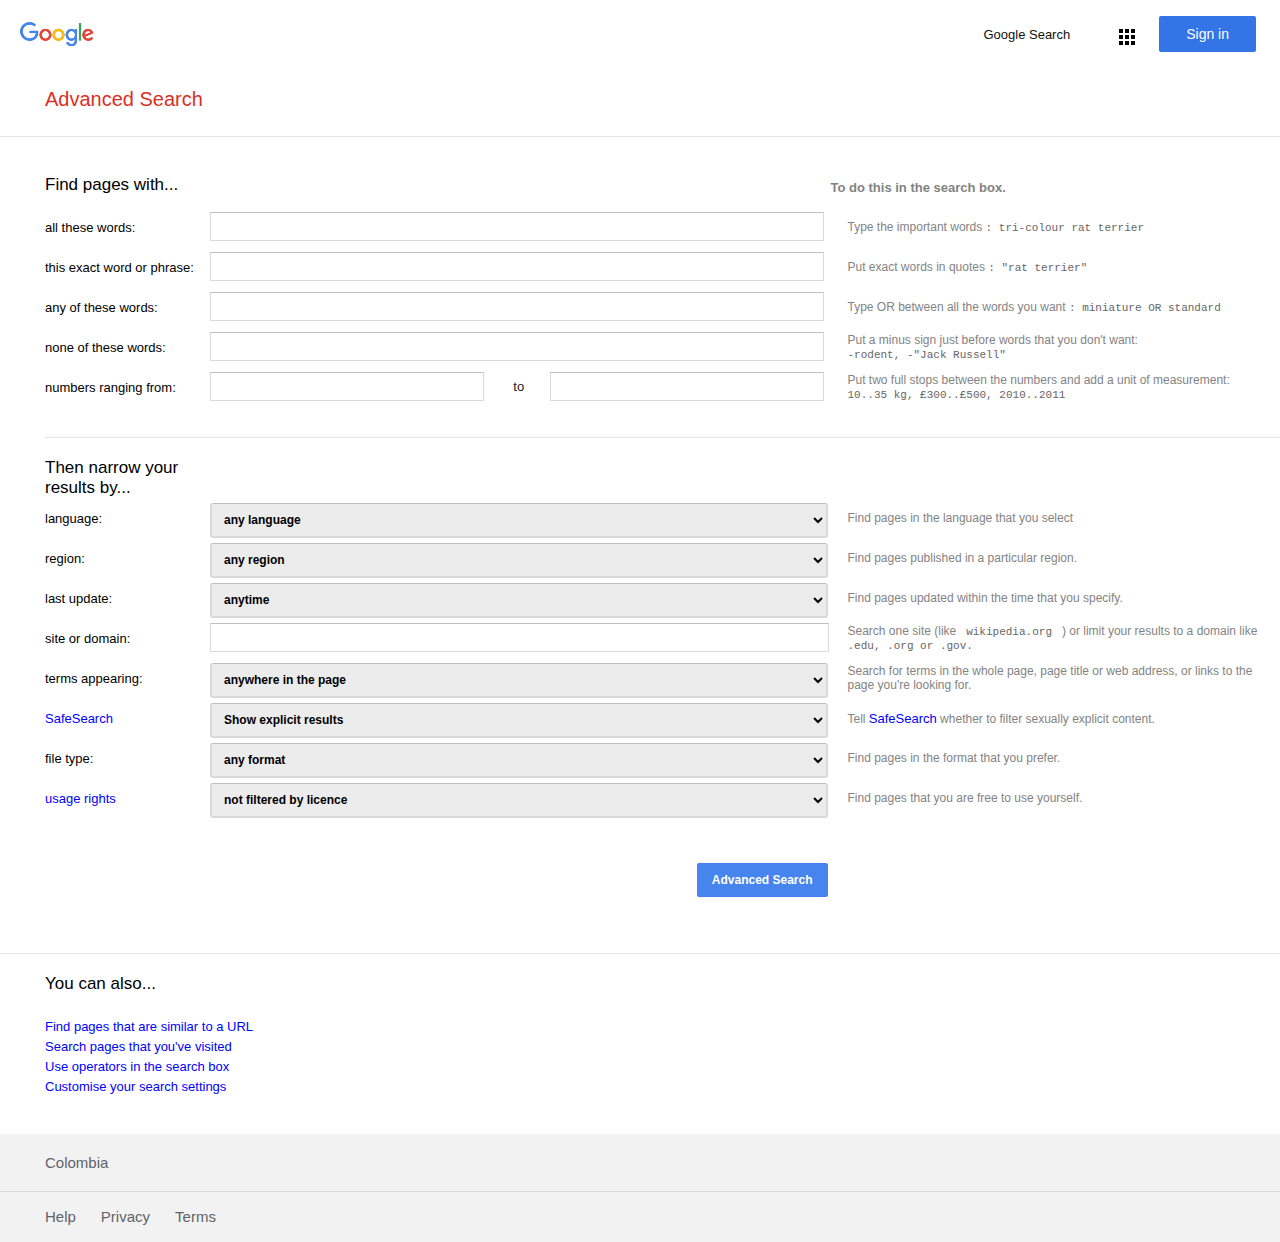
<file: advanced_search.html>
<!DOCTYPE html>
<html lang="en">
  <head>
    <meta charset="UTF-8">
    <title>Advanced Search</title>
    <link rel="stylesheet" href="advanced_search.css" type="text/css"/>
  </head>
  <body>

    <!-- Top right navigation bar -->
    <header>
        <a href="https://www.google.com">
            <img id="logo" src="images/googlelogo.png" alt="Google logo">
        </a>
      <ul>
        <li><a class="upperlinks" href="index.html">Google Search</a></li>
        <li><a href="#"><img src="images/grid.png" alt="google grid apps"></a></li>
        <li><button>Sign in</button></li>
      </ul>
    </header>
    <div class="main">
        <div class="top"><label>Advanced Search</label></div>
        <div class="content">
            <form action="https://www.google.com/search?" method="GET">
                    <div class="firstpart">

                        <div class="fields">
                            <div class="left"><div class="subtitles">Find pages with...</div></div>
    
                            <div class="middle">&nbsp;</div>
    
                            <div class="right" style="text-align: left; font-weight: bold; color: rgb(131, 131, 131); padding-left: 3px; font-size: 13px;">To do this in the search box.</div>
                        </div>
                        
                        <div class="fields">
                            <div class="left">all these words: </div>

                            <div class="middle"><input class="box" type="text" name="as_q"></div>

                            <div class="right">Type the important words
                                <label class="type">: tri-colour rat terrier</label>
                            </div>
                        </div>

                        <div class="fields">   
                                <div class="left">this exact word or phrase:</div>

                                <div class="middle"><input class="box" type="text" name="as_epq"></div>

                                <div class="right">Put exact words in quotes 
                                        <label class="type">: "rat terrier" </label>
                                </div>
                        </div> 
                        
                        <div class="fields">
                            <div class="left">any of these words: </label></div>

                            <div class="middle"><input class="box" type="text" name="as_oq"></div>

                            <div class="right">Type OR between all the words you want 
                                <label class="type">: miniature OR standard</label></label>
                            </div>
                        </div>
                        
                        <div class="fields">
                            <div class="left">none of these words:</div>

                            <div class="middle"><input class="box" type="text" name="as_eq"></div>

                            <div class="right">Put a minus sign just before words that you don't want: 
                                <label class="type">-rodent, -"Jack Russell"</label>
                            </div>
                        </div>

                        <div class="fields">
                            <div class="left">numbers ranging from:</div>

                            <div class="double">
                                <input class="box" type="text" name="as_nlo" style="width:96.5%;">
                                <div style="display:table-cell; vertical-align: middle; padding-right: 15px;
                                padding-left: 15px; text-align:center;font-size:13px;color:#202124">to</div>
                                <input class="box" type="text" name="as_nhi" style="width:96.5%;">
                            </div>

                            <div class="right">Put two full stops between the numbers and add a unit of measurement: 
                                <label class="type">10..35 kg, £300..£500, 2010..2011</label>
                            </div>
                        </div>
                    </div>

<!-- Second part -->

                    <div class="secondpart">
                        <div class="subtitles">Then narrow your results by...</div>

                        <div class="fields">
                            <div class="left">language: </div>

                            <div class="middle"><select class="box-list" name="lr">
                                    <option value>any language</option>
                                    <option value="lang_af">Afrikaans</option>
                                    <option value="lang_en">English</option>
                                    <option value="lang_fr">French</option>
                                    <option value="lang_es">Spanish</option>
                                </select>
                            </div>

                            <div class="right">Find pages in the language that you select</div>
                        </div>

                        <div class="fields">
                            <div class="left">region:</div>

                            <div class="middle"><select class="box-list" name="cr">
                                    <option value>any region</option>
                                    <option value="countryAF">Afghanistan</option>
                                    <option value="countryAL">Albania</option>
                                    <option value="countryDZ">Algeria</option>
                                    <option value="countryAS">American Samoa</option>
                                    <option value="countryAD">Andorra</option>
                                </select>
                            </div>
                                
                            <div class="right">Find pages published in a particular region.</div>
                        </div>

                        <div class="fields">
                            <div class="left">last update:</div>

                            <div class="middle"><select class="box-list" name="as_qdr">
                                    <option value="all">anytime</option>
                                    <option value="d">past 24 hours</option>
                                    <option value="w">past week</option>
                                    <option value="m">past month</option>
                                    <option value="y">past year</option>
                                </select>
                            </div>

                            <div class="right">Find pages updated within the time that you specify.</div>
                        </div>

                        <div class="fields">
                            <div class="left">site or domain:</div>

                            <div class="middle"><input class="box" type="text" name="as_sitesearch" style="width:99.3%;"/></div>

                            <div class="right">Search one site (like 
                                <label class="type"> wikipedia.org </label>
                            ) or limit your results to a domain like
                                <label class="type">.edu, .org or .gov.</label>
                            </div>
                        </div>

                        <div class="fields">
                            <div class="left">terms appearing:</div>

                            <div class="middle"><select class="box-list" name="as_occt">
                                    <option value="any">anywhere in the page</option>
                                    <option value="title">in the title of the page</option>
                                    <option value="body">in the text of the page</option>
                                    <option value="url">in the URL of the page</option>
                                    <option value="links">in links to the page</option>
                                </select>
                            </div>

                            <div class="right">Search for terms in the whole page, page title or web address,
                                 or links to the page you're looking for.</div>
                        </div>

                        <div class="fields">
                            <div class="left"><a class="links" href="https://support.google.com/websearch/answer/510?p=adv_safesearch&hl=en&visit_id=637591352489032304-536476216&rd=1">SafeSearch</a></div>

                            <div class="middle"><select class="box-list" name="safe">
                                    <option value="images">Show explicit results</option>
                                    <option value="active">Hide explicit results</option>
                                </select>
                            </div>

                            <div class="right">Tell <a class="links" href="https://support.google.com/websearch/answer/510?p=adv_safesearch&hl=en&visit_id=637591352489032304-536476216&rd=1">SafeSearch</a> whether to filter sexually explicit content. 
                            </div>
                        </div>

                        <div class="fields">
                            <div class="left">file type:</div>

                            <div class="middle"><select class="box-list" name="as_filetype">
                                    <option value>any format</option>
                                    <option value="pdf">Adobe Acrobat PDF (.pdf)</option>
                                    <option value="ps">Adobe Postscript (.ps)</option>
                                    <option value="dwf">Autodesk DWF (.dwf)</option>
                                    <option value="kml">Google Earth KML (.kml)</option>
                                    <option value="kmz">Google Earth KMZ (.kmz)</option>
                                    <option value="xls">Microsoft Excel (.xls)</option>
                                    <option value="ppt">Microsoft PowerPoint (.ppt)</option>
                                    <option value="doc">Microsoft Word (.doc)</option>
                                    <option value="rtf">Rich Text Format (.rtf)</option>
                                    <option value="swf">Shockwave Flash (.swf)</option>
                                </select>
                            </div>

                            <div class="right">Find pages in the format that you prefer.</div>
                        </div>

                        <div class="fields">
                            <div class="left"><a class="links" href="https://support.google.com/websearch/answer/29508?p=ws_images_usagerights&hl=en&visit_id=637591352489032304-536476216&rd=1">usage rights</a></div>

                            <div class="middle"><select class="box-list" name="tbs">
                                    <option value="">not filtered by licence</option>
                                    <option value="sur">Free to use or share</option>
                                    <option value="sur">Free to use or share, even commercially</option>
                                    <option value="sur">Free to use or share or modify</option>
                                    <option value="sur">Free to use, share or modify, even commercially</option>
                                </select>
                            </div>

                            <div class="right">Find pages that you are free to use yourself.</div>
                        </div>
                    </div>

                    <div class="fields">
                        <div class="left"></div>

                        <div class="middle" style="text-align: right;"><input class="advanced" type="submit" value="Advanced Search"/></div>

                        <div class="right"></label>
                        </div>
                    </div>
            </form>
        </div>
    </div>
    <footer>
        <div class="subtitles">You can also...</div>
        <div class="links">
            <ul>
              <li><a href="https://support.google.com/websearch/answer/2466433?visit_id=637591384251345890-2309860055&p=adv_pages_similar&hl=en&rd=1">Find pages that are similar to a URL</a></li>
              <li><a href="https://support.google.com/websearch/answer/54068?p=adv_pages_visited&hl=en&visit_id=637591384251345890-2309860055&rd=1">Search pages that you've visited</a></li>
              <li><a href="https://support.google.com/websearch/answer/2466433?visit_id=637591384251345890-2309860055&p=adv_operators&hl=en&rd=1">Use operators in the search box</a></li> 
              <li><a href="https://www.google.com/preferences?hl=en-CO">Customise your search settings</a></li>
          </ul>
        </div>
        <div class="topcontent">
            Colombia
          </div>
        <div class="bottomcontent">
            <ul>
                <li><a href="https://policies.google.com/privacy?hl=en-CO&fg=1">Help</a></li>
                <li><a href="https://policies.google.com/terms?hl=en-CO&fg=1">Privacy</a></li>
                <li><a href="#">Terms</a></li>
            </ul>
        </div>
    </footer>
  </body>
</html>
</file>
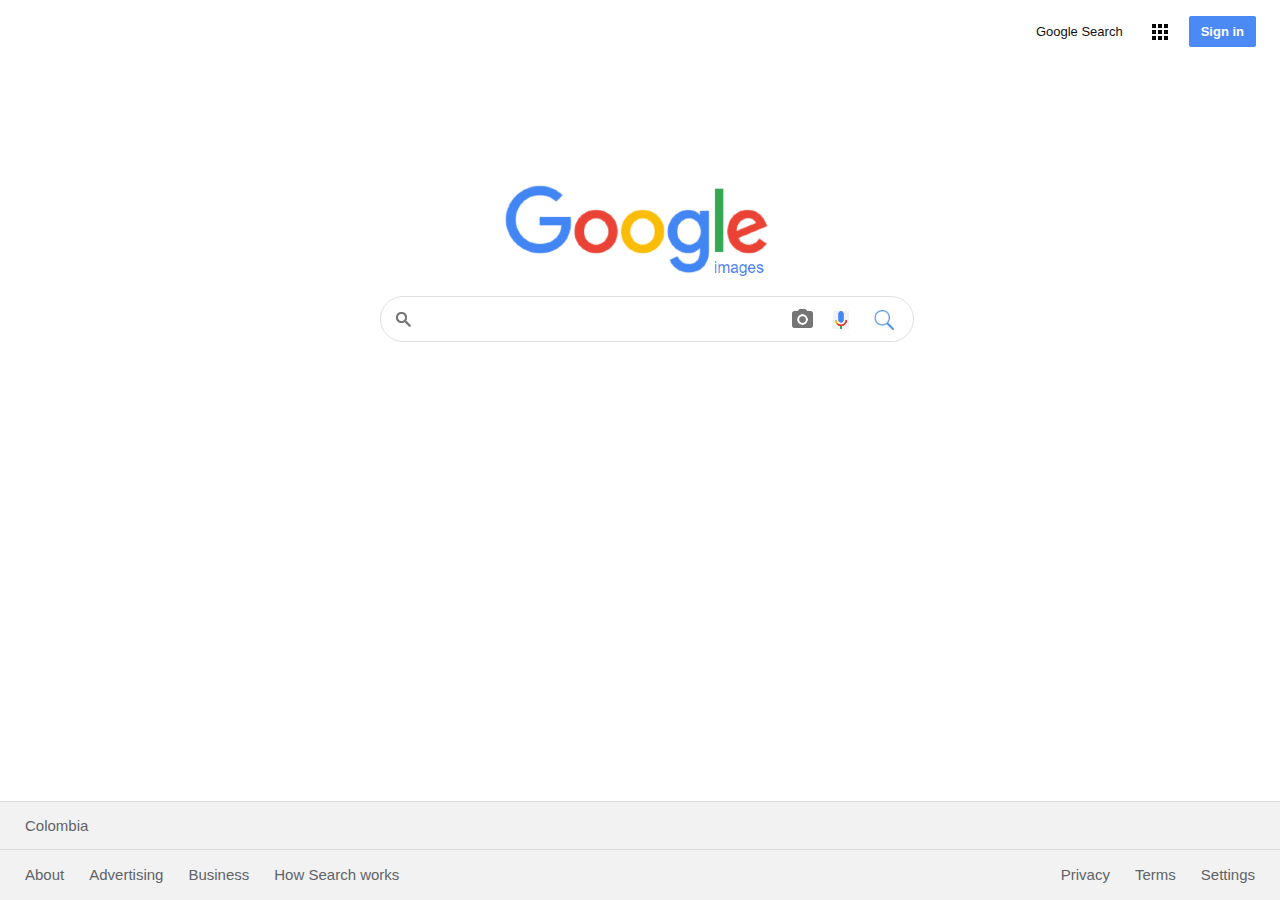
<file: images_search.html>
<!DOCTYPE html>
<html lang="en">
  <head>
    <meta charset="UTF-8">
    <title>Images Search</title>
    <link rel="stylesheet" href="images_search.css" type="text/css"/>
  </head>
  <body>

    <!-- Top right navigation bar -->
    <header>
      <ul>
        <li><a class="upperlinks" href="index.html">Google Search</a></li>
        <li><a href="#"><img src="images/grid.png" alt="google grid apps"></a></li>
        <li><button>Sign in</button></li>
      </ul>
    </header>

     <!-- Center section -->
     <div id="center">

        <!-- Logo Google Images -->
          <img src="images/images_search.png" alt="google logo"/>
        
        <!-- Query form -->
        <div id="searchbar"> 
          <form action="https://images.google.com/images?">
              <input id="query" type="text" name="q"/>
  
              <!-- Icons loupe, cam and mic -->
              <div class="icons" >
                <div><img id="loupe" src="images/loupe.png" alt="navigation bar loupe"></div>
                <div><img id="cam" src="images/cam.png" alt="navigation bar cam" style="height: 25px; width: 25px"></div>
                <div><img id="mic" src="images/mic.png" alt="navigation bar microphone"></div>
                <div><button type="submit"><img src="images/blue_search.png" alt="navigation bar blue loupe" style="height: 20px; width: 20px"></button></div>
              </div> 
          </form>
        </div>

         <!-- Links below -->
    <footer>
      <div id="topcontent">
        Colombia
      </div>
      <div id="bottomcontent">
        <ul>
          <li><a href="https://about.google/?utm_source=google-CO&utm_medium=referral&utm_campaign=hp-footer&fg=1">About</a></li>
          <li><a href="https://ads.google.com/intl/en_co/home/?subid=ww-ww-et-g-awa-a-g_hpafoot1_1!o2&utm_source=google.com&utm_medium=referral&utm_campaign=google_hpafooter&fg=1">Advertising</a></li>
          <li><a href="https://smallbusiness.withgoogle.com/intl/es-419_co/help/#!/">Business</a></li> 
          <li><a href="https://www.google.com/search/howsearchworks/?fg=1">How Search works</a></li>
      </ul>
      <ul>
        <li><a href="https://policies.google.com/privacy?hl=en-CO&fg=1">Privacy</a></li>
        <li><a href="https://policies.google.com/terms?hl=en-CO&fg=1">Terms</a></li>
        <li><a href="#">Settings</a></li>
      </ul>
      </div>
    </footer>
        
  </body>
</html>
</file>
<file: advanced_search.css>
body {
    margin: 0;
    padding: 0;
    font-family: Arial, Helvetica, sans-serif;
}

a {
    text-decoration: none;
}

a:hover {
    text-decoration: underline;
}

header {
    top: 0;
    width: 100%;
    justify-content: flex-end;
}

header ul { 
    display: flex;
    justify-content: flex-end;
    align-items: center;
    margin-right: 10px;
}

header ul > li {
    margin-right: 14px;
    align-items: center;
    list-style: none;
}

.upperlinks {
    display: flex;
    color: #111;
    text-decoration: none;
    font-size: 13px;
}

.links, div.links ul li a {
    color:blue;
    text-decoration: none;
    font-size: 13px;
}

li img {
    margin-left: 15px;
}

header ul li button {
    margin-left: 10px;
    background: #3374e6;
    padding: 10px 27px;
    border: none;
    outline: none;
    border-radius: 2px;
    color: #FFF;
    font-size: 14px;
    cursor: pointer;
}
header button:hover {
    box-shadow: 0 0 0px 0.8px rgb(95, 182, 249);
}

header img{
    float: left;
    padding: 6px 0px 0px 20px;
}

.top {
    /* top right bottom left */
    padding: 20px 0px 25px 45px;
    border-bottom: 1px solid rgba(0, 0, 0, 0.1);
}

.main .top label {
    font-size: 20px;
    color: #d93025;
}

.firstpart {
    padding-bottom: 25px;
    padding-top: 5px;
    width: 100%;
    clear: both;
}

.content {
    margin-left: 45px;
    margin-top: 30px;
}

.subtitles {
    font-size: 17px;
    margin-bottom: 15px;
    margin-top: 20px;
    height: 30px;
    width: 165px;
}

.fields {
    clear: both;
    padding-bottom: 10px;
}

.left {
    display: flex;
    align-items: center;
    float: left;
    width: 165px;
    font-size: 13px;
    height: 30px;
}

.middle{
    float: left;
    width: 50%;
}

.box {
    width: 98.5%;
    border: 1px solid #d9d9d9;
    border-top: 1px solid #c0c0c0;
    font-size: 13px;
    height: 25px;
    outline: none;
}

.box:focus {
    border: 1px solid rgb(0, 123, 255);
    box-shadow: 0 0 0px 0.3px rgb(142, 140, 140);
}

.right {
    color: rgb(131, 131, 131);
    display: table-cell;
    vertical-align: middle;
    padding-left: 20px;
    font-size: 12px;
    height: 30px;
    width: 80%;
}

@media screen and (max-width: 1050px) {
    div.right {
      display: none;
    }

    div.middle {
        margin-bottom: 10px;
    }

    div.firstpart {
        margin-bottom: 25px;
    }
}

.type {
    color: #666;
    font-family: monospace;
    font-size: 11px;
    white-space: pre;
}

.double {
    float: left;
    display: table;
    width: 50%;
}

.secondpart {
    border-top: 1px solid rgba(0, 0, 0, 0.1);
    margin-bottom: 40px;
}

.box-list {
    width: 100%;
    border-radius: 3px;
    border: 2px solid #d9d9d9;
    border-top: 1px solid #c0c0c0;
    font-size: 12px;
    font-weight: bold;
    height: 35px;
    background-color: rgba(233, 233, 233, 0.865);
    padding-left: 8px;
}

.advanced {
    margin-left: 10px;
    background: #4784ee;
    padding: 10px 15px;
    border: none;
    outline: none;
    border-radius: 2px;
    color: #FFF;
    font-size: 12px;
    font-weight: bold;
    cursor: pointer;
}

footer {
    border-top: 1px solid rgba(0, 0, 0, 0.1);
    margin-top: 50px;
}

footer .bottomcontent {
    bottom: 0;
    left: 0;
    width: 100%;
    background: #f2f2f2;
}

footer .subtitles {
    margin-left: 45px;
}

footer .links {
    margin-bottom: 40px;
}

footer .links ul li {
    list-style: none;
    margin-left: 5px;
    margin-bottom: 5px;
}

footer .topcontent {
    padding: 20px 45px;
    border-bottom: 1px solid rgba(0, 0, 0, 0.1);
    background: #f2f2f2;
    font-size: 15px;
    color: #5F6368;
}

footer .bottomcontent {
    display: flex;
    justify-content: space-between;
    background: #f2f2f2;
}

footer .bottomcontent ul {
    padding-left: 45px;
    display: flex;
}

footer .bottomcontent ul li {
    list-style: none;
}

footer .bottomcontent ul li a {
    font-size: 15px;
    color: #5F6368;
    margin-right: 25px;
}
</file>
<file: images_search.css>
body {
    margin: 0;
    padding: 0;
    font-family: Arial, Helvetica, sans-serif;
}

a {
    text-decoration: none;
}

a:hover {
    text-decoration: underline;
}

header {
    top: 0;
    width: 100%;
    display: flex;
    justify-content: flex-end;
}

header ul { 
    display: flex;
    justify-content: center;
    align-items: center;
    margin-right: 10px;
}

header ul > li {
    margin-right: 14px;
    list-style: none;
}

.upperlinks {
    display: flex;
    margin-bottom: 4px;
    color: #111;
    text-decoration: none;
    font-size: 13px;
}

li img {
    margin-left: 15px;
}

header ul li button {
    font-weight: bold;
    margin-bottom: 4px;
    margin-left: 7px;
    background: #4b89f5;
    padding: 8px 12px;
    border: none;
    outline: none;
    border-radius: 2px;
    color: #FFF;
    font-size: 13px;
    cursor: pointer;
}
header button:hover {
    box-shadow: 0 0 0px 0.8px rgb(95, 182, 249);
}

#center {
    display: flex;
    flex-direction: column;
    align-items: center;
    margin-top: 13vh;
}

#searchbar {
    position: relative;
    justify-content: space-between;
    width: 520px;
    margin-top: 20px;
}

#query{
    display: flex;
    width: 420px;
    padding: 13px;
    padding-left: 42px;
    padding-right: 70px;
    border-radius: 40px;
    border: 0.5px solid #e1e0e0;
    outline: none;
    font-size: 16px;
}

#query:hover {
    box-shadow: 0 0 10px 0px gainsboro;
}

.icons {
    position: absolute;
    top: 0;
    width: 100%;
    display: flex;
    padding: 11px 15px;
    align-items: center;
    justify-content: space-between;
    pointer-events: none;
}

.icons #loupe {
    margin-right: 360px;
}

.icons button {
    margin-right: 15px;
    pointer-events: initial;
    background-color: transparent;
    border: transparent;
}

footer {
    position: absolute;
    bottom: 0;
    left: 0;
    width: 100%;
    background: #f2f2f2;
}

footer #topcontent {
    padding: 15px 25px;
    border-top: 1px solid rgba(0, 0, 0, 0.1);
    border-bottom: 1px solid rgba(0, 0, 0, 0.1);
}

footer #bottomcontent {
    display: flex;
    justify-content: space-between;
}

footer #bottomcontent ul {
    display: flex;
    padding-left: 25px;
}

footer #bottomcontent ul li {
    list-style: none;
}

#topcontent {
    font-size: 15px;
    color: #5F6368;
}

footer #bottomcontent ul li a {
    font-size: 15px;
    color: #5F6368;
    margin-right: 25px;
}
</file>
